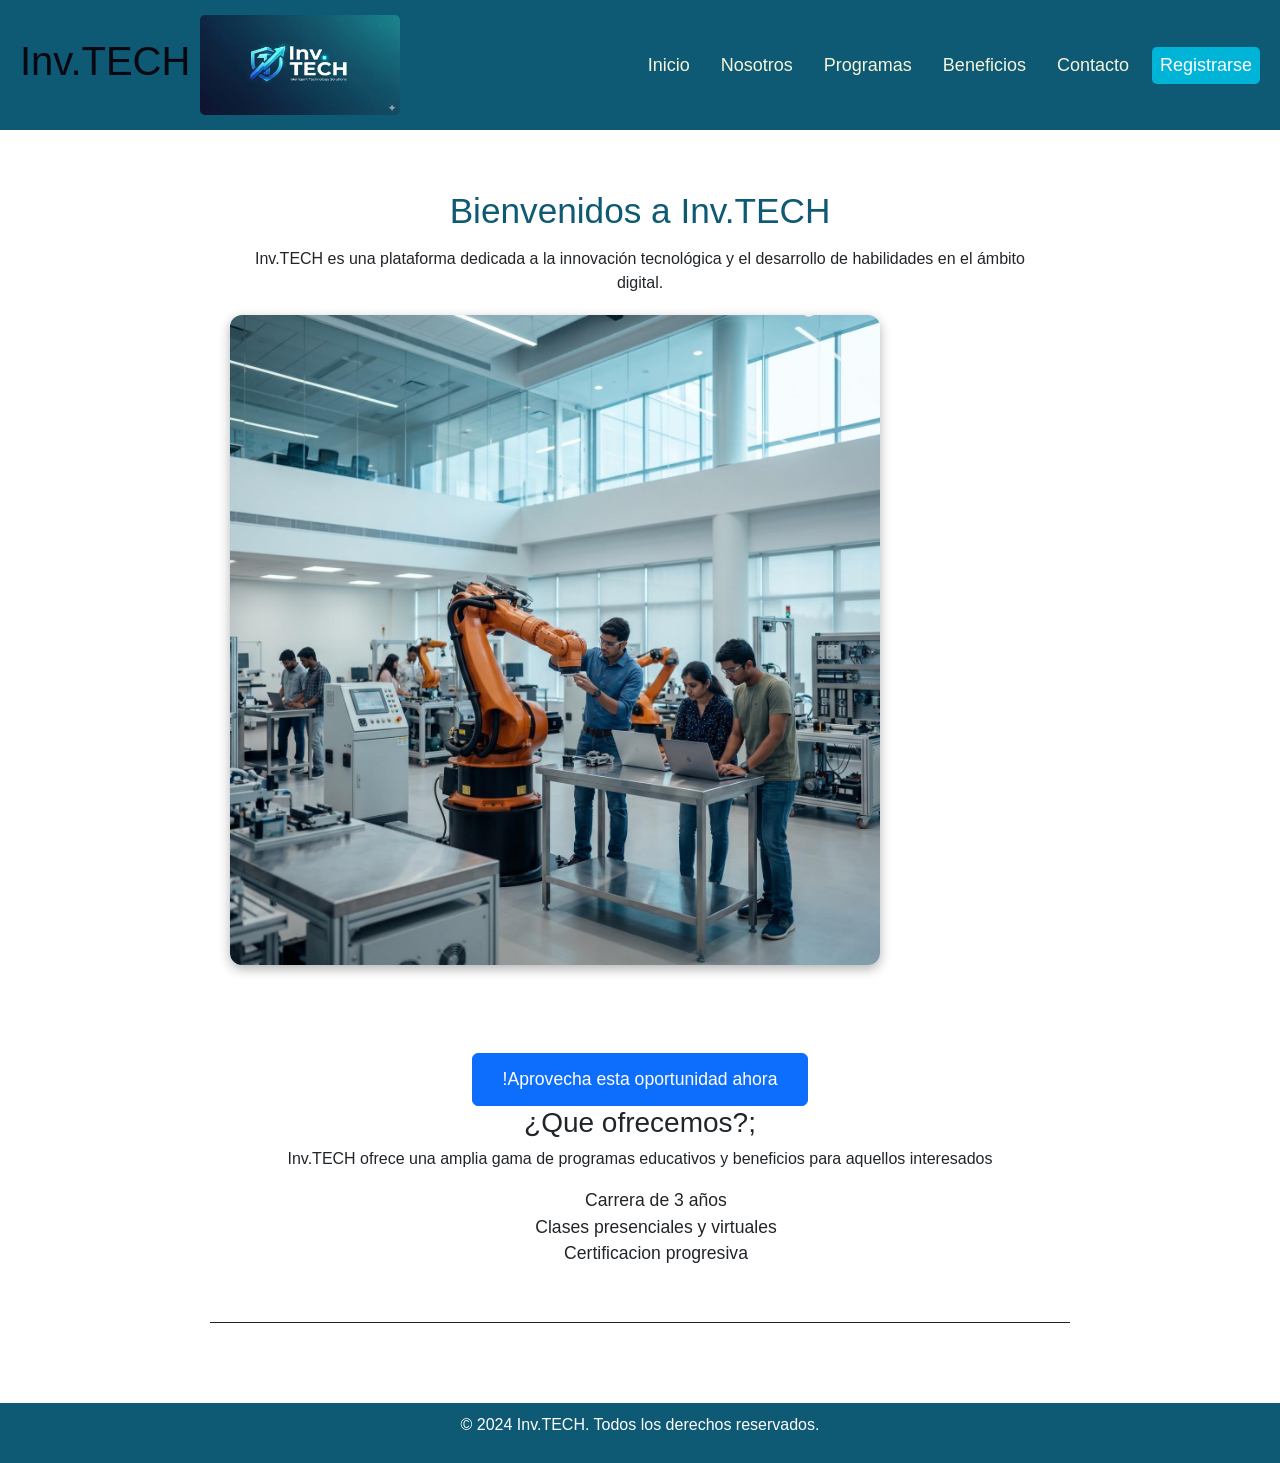
<file: index.html>
<!DOCTYPE html>
<html lang="es">
    <head>
        <meta charset="UTF-8">
        <meta name="viewport" content="width=device-width, initial-scale=1.0">
        <title>Inv.TECH</title>
        <link href="https://cdn.jsdelivr.net/npm/bootstrap@5.3.3/dist/css/bootstrap.min.css" rel="stylesheet">
        <link rel="stylesheet" href="style.css">
    </head>
    <body>
        <header class="Encabezado">
            <div class="marca">
                <h1>Inv.TECH</h1>
                <img src="logo.jpg" alt="Logo de Inv.TECH" class="logo" width="200" height="100">
            </div>
            <nav class="navbar navbar-expand-lg menu">
                <ul class="navbar-nav">
                    <li class="nav-item"><a class="nav-link" href="#inicio">Inicio</a></li>
                    <li class="nav-item"><a class="nav-link" href="nosotros.html">Nosotros</a></li>
                    <li class="nav-item"><a class="nav-link" href="programas.html">Programas</a></li>
                    <li class="nav-item"><a class="nav-link" href="beneficios.html">Beneficios</a></li>
                    <li class="nav-item"><a class="nav-link" href="contacto.html">Contacto</a></li>
                    <li class="nav-item"><a class="nav-link Registro" href="registro.html">Registrarse</a></li>
                </ul>
            </nav>
        </header>
        <main class="contenido">
            <section id="inicio" class="bloque">
                <h2>Bienvenidos a Inv.TECH</h2>
                <p>Inv.TECH es una plataforma dedicada a la innovación tecnológica y el desarrollo de habilidades en el ámbito digital.</p>
                <img src="6.jpg" alt="Imagen de bienvenida" class="imagen-bienvenida" width="600" height="400">
                <br></br>
                <a href="registro.html" class="btn btn-primary"> !Aprovecha esta oportunidad ahora</a>
                <h3>¿Que ofrecemos?;</h3>
                <p>Inv.TECH ofrece una amplia gama de programas educativos y beneficios para aquellos interesados
                    <ul>
                        <li>Carrera de 3 años</li>
                        <li>Clases presenciales y virtuales</li>
                        <li>Certificacion progresiva</li>
                    </ul>
            </section>
        </main>
        <footer class="pie-de-pagina">
            <p>&copy; 2024 Inv.TECH. Todos los derechos reservados.</p>
        </footer>
        <script src="script.js"></script>
    </body>
</html>
</file>
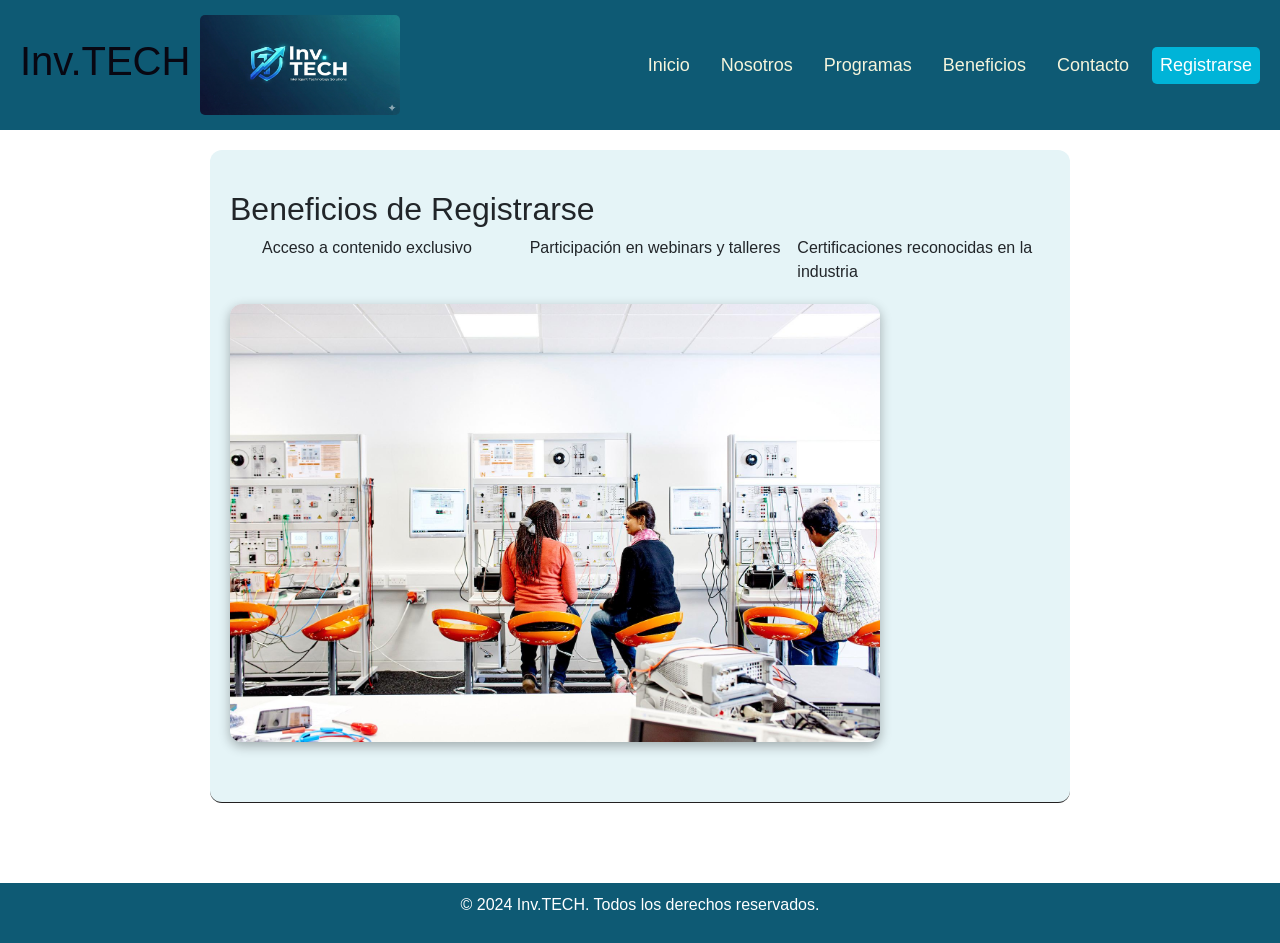
<file: beneficios.html>
<!DOCTYPE html>
<html lang="es">
    <head>
        <meta charset="UTF-8">
        <meta name="viewport" content="width=device-width, initial-scale=1.0">
        <title>Inv.TECH</title>
        <link href="https://cdn.jsdelivr.net/npm/bootstrap@5.3.3/dist/css/bootstrap.min.css" rel="stylesheet">
        <link rel="stylesheet" href="style.css">
    </head>
    <body>
        <header class="Encabezado">
            <div class="marca">
                <h1>Inv.TECH</h1>
                <img src="logo.jpg" alt="Logo de Inv.TECH" class="logo" width="200" height="100">
            </div>
            <nav class="navbar navbar-expand-lg menu">
                <ul class="navbar-nav">
                    <li class="nav-item"><a class="nav-link" href="index.html">Inicio</a></li>
                    <li class="nav-item"><a class="nav-link" href="nosotros.html">Nosotros</a></li>
                    <li class="nav-item"><a class="nav-link" href="programas.html">Programas</a></li>
                    <li class="nav-item"><a class="nav-link" href="beneficios.html">Beneficios</a></li>
                    <li class="nav-item"><a class="nav-link" href="contacto.html">Contacto</a></li>
                    <li class="nav-item"><a class="nav-link Registro" href="registro.html">Registrarse</a></li>
                </ul>
            </nav>
        </header>
        <main class="contenido">
            <section id="beneficios" class="bloque">
                <h2>Beneficios de Registrarse</h2>
                <ul class="beneficios">
                    <li>Acceso a contenido exclusivo</li>
                    <li>Participación en webinars y talleres</li>
                    <li>Certificaciones reconocidas en la industria</li>
                </ul>
                <img src="3.jpg" alt="Imagen de bienvenida" class="imagen-bienvenida" width="600" height="400">
            </section>
        </main>
        <footer class="pie-de-pagina">
            <p>&copy; 2024 Inv.TECH. Todos los derechos reservados.</p>
        </footer>
        <script src="script.js"></script>
    </body>
</html>
</file>
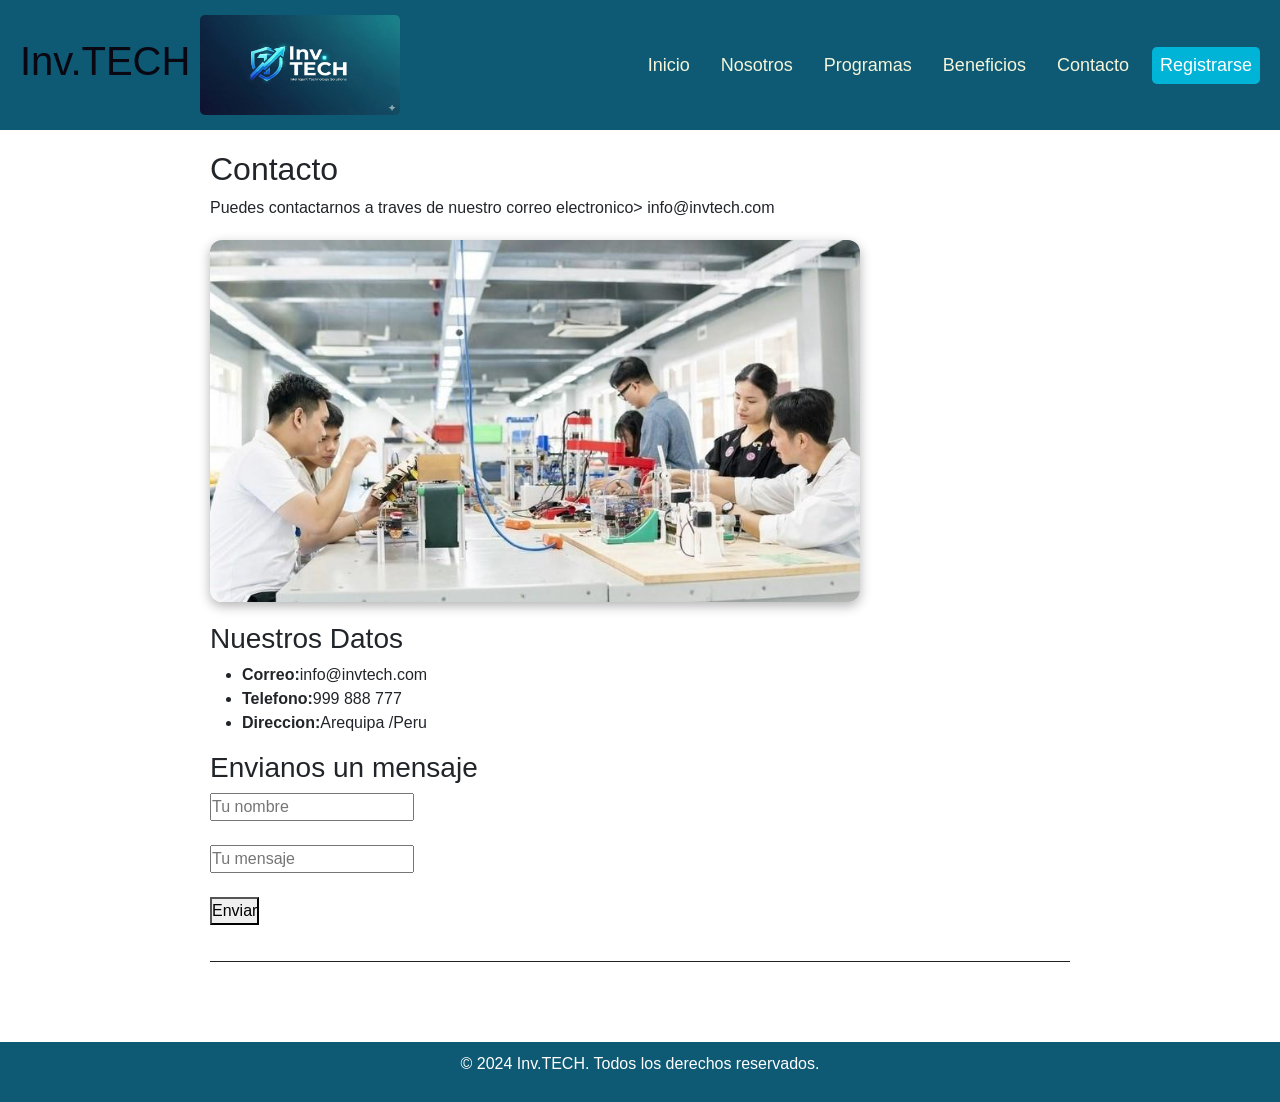
<file: contacto.html>
<!DOCTYPE html>
<html lang="es">
    <head>
        <meta charset="UTF-8">
        <meta name="viewport" content="width=device-width, initial-scale=1.0">
        <title>Inv.TECH</title>
        <link href="https://cdn.jsdelivr.net/npm/bootstrap@5.3.3/dist/css/bootstrap.min.css" rel="stylesheet">
        <link rel="stylesheet" href="style.css">
    </head>
    <body>
        <header class="Encabezado">
            <div class="marca">
                <h1>Inv.TECH</h1>
                <img src="logo.jpg" alt="Logo de Inv.TECH" class="logo" width="200" height="100">
            </div>
            <nav class="navbar navbar-expand-lg menu">
                <ul class="navbar-nav">
                    <li class="nav-item"><a class="nav-link" href="index.html">Inicio</a></li>
                    <li class="nav-item"><a class="nav-link" href="nosotros.html">Nosotros</a></li>
                    <li class="nav-item"><a class="nav-link" href="programas.html">Programas</a></li>
                    <li class="nav-item"><a class="nav-link" href="beneficios.html">Beneficios</a></li>
                    <li class="nav-item"><a class="nav-link" href="contacto.html">Contacto</a></li>
                    <li class="nav-item"><a class="nav-link Registro" href="registro.html">Registrarse</a></li>
                </ul>
            </nav>
        </header>
        <main class="contenido">
            <section id="contacto" class="bloque">
                <h2>Contacto</h2>
                <p>Puedes contactarnos a traves de nuestro correo electronico> info@invtech.com</p>
                <img src="1.jpg" alt="Imagen de bienvenida" class="imagen-bienvenida" width="600" height="400">
                <h3>Nuestros Datos</h3>
                <ul>
                    <li><b>Correo:</b>info@invtech.com</li>
                    <li><b>Telefono:</b>999 888 777</li>
                    <li><b>Direccion:</b>Arequipa /Peru</li>
                </ul>
                <h3>Envianos un mensaje</h3>
                <form>
                    <input type="text" id="nombre" placeholder="Tu nombre">
                    <br></br>
                    <input type="text" id="mensaje" placeholder="Tu mensaje">
                    <br></br>
                    <button type="button" onclick="enviarContacto()">Enviar</button>
                </form>
                <p id="msg"></p>
            </section>
        </main>
        <footer class="pie-de-pagina">
            <p>&copy; 2024 Inv.TECH. Todos los derechos reservados.</p>
        </footer>
        <script src="script.js"></script>
    </body>
</html>
</file>
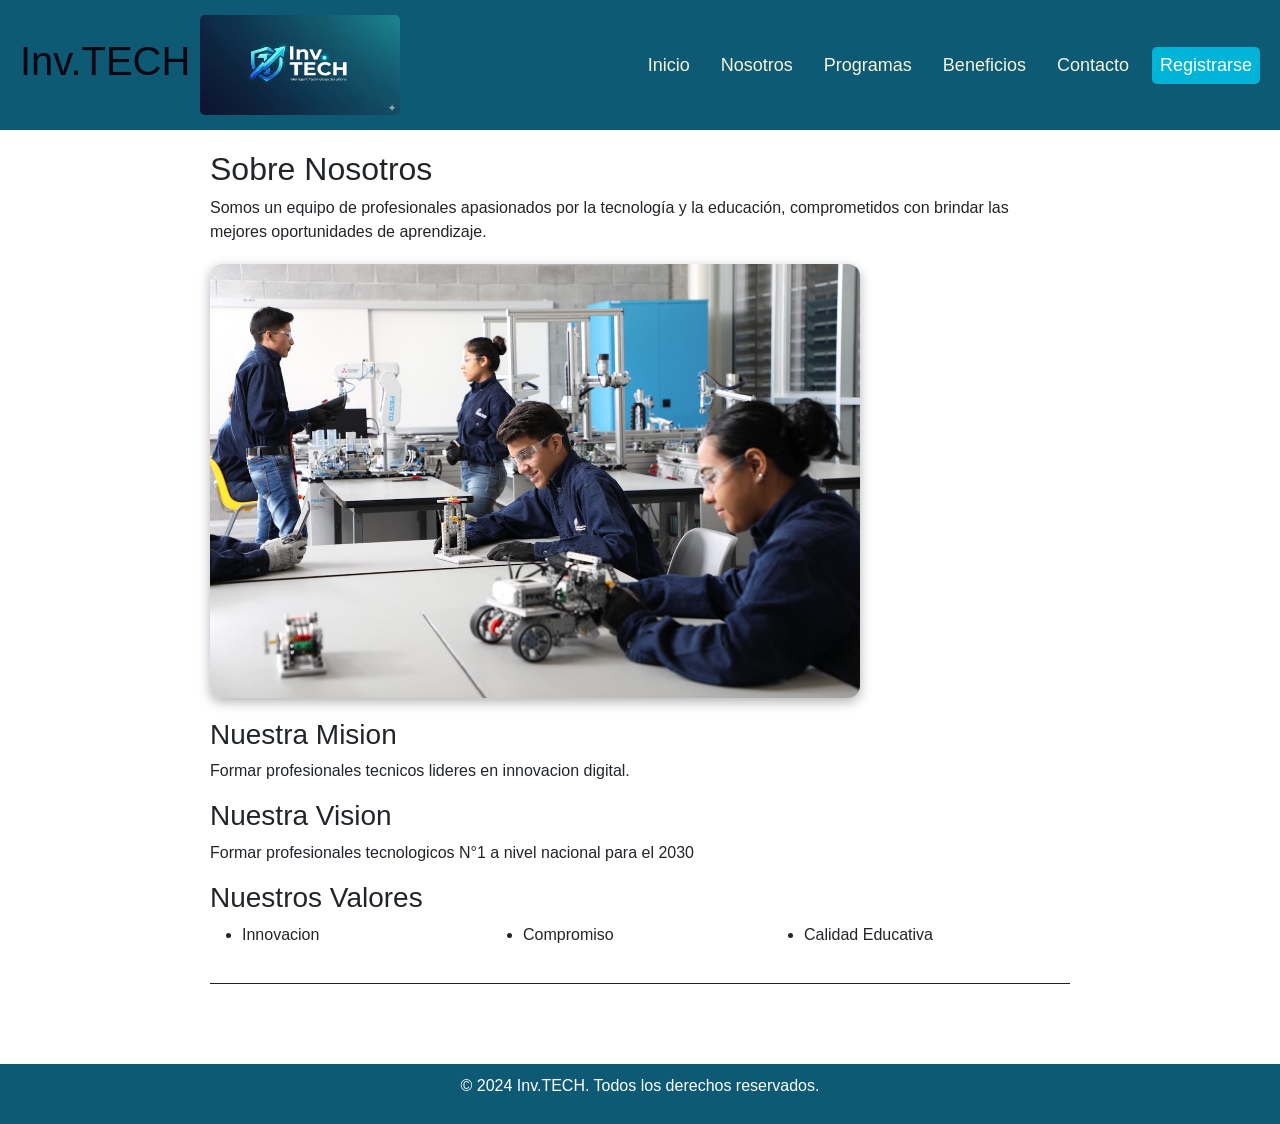
<file: nosotros.html>
<!DOCTYPE html>
<html lang="es">
    <head>
        <meta charset="UTF-8">
        <meta name="viewport" content="width=device-width, initial-scale=1.0">
        <title>Inv.TECH</title>
        <link href="https://cdn.jsdelivr.net/npm/bootstrap@5.3.3/dist/css/bootstrap.min.css" rel="stylesheet">
        <link rel="stylesheet" href="style.css">
    </head>
    <body>
        <header class="Encabezado">
            <div class="marca">
                <h1>Inv.TECH</h1>
                <img src="logo.jpg" alt="Logo de Inv.TECH" class="logo" width="200" height="100">
            </div>
            <nav class="navbar navbar-expand-lg menu">
                <ul class="navbar-nav">
                    <li class="nav-item"><a class="nav-link" href="index.html">Inicio</a></li>
                    <li class="nav-item"><a class="nav-link" href="nosotros.html">Nosotros</a></li>
                    <li class="nav-item"><a class="nav-link" href="programas.html">Programas</a></li>
                    <li class="nav-item"><a class="nav-link" href="beneficios.html">Beneficios</a></li>
                    <li class="nav-item"><a class="nav-link" href="contacto.html">Contacto</a></li>
                    <li class="nav-item"><a class="nav-link Registro" href="registro.html">Registrarse</a></li>
                </ul>
            </nav>
        </header>
        <main class="contenido">
            <section id="nosotros" class="bloque">
                <h2>Sobre Nosotros</h2>
                <p>Somos un equipo de profesionales apasionados por la tecnología y la educación, comprometidos con brindar las mejores oportunidades de aprendizaje.</p>
                <img src="10.jpg" alt="Imagen de bienvenida" class="imagen-bienvenida" width="600" height="400">
                <h3>Nuestra Mision</h3>
                <p> Formar profesionales tecnicos lideres en innovacion digital.</p>
                <h3>Nuestra Vision</h3>
                <p>Formar profesionales tecnologicos N°1 a nivel nacional para el 2030</p>
                <h3>Nuestros Valores</h3>
                <ul class="valores">
                    <li>Innovacion</li>
                    <li>Compromiso</li>
                    <li>Calidad Educativa</li>
                </ul>
            </section>
        </main>
        <footer class="pie-de-pagina">
            <p>&copy; 2024 Inv.TECH. Todos los derechos reservados.</p>
        </footer>
        <script src="script.js"></script>
    </body>
</html>
</file>
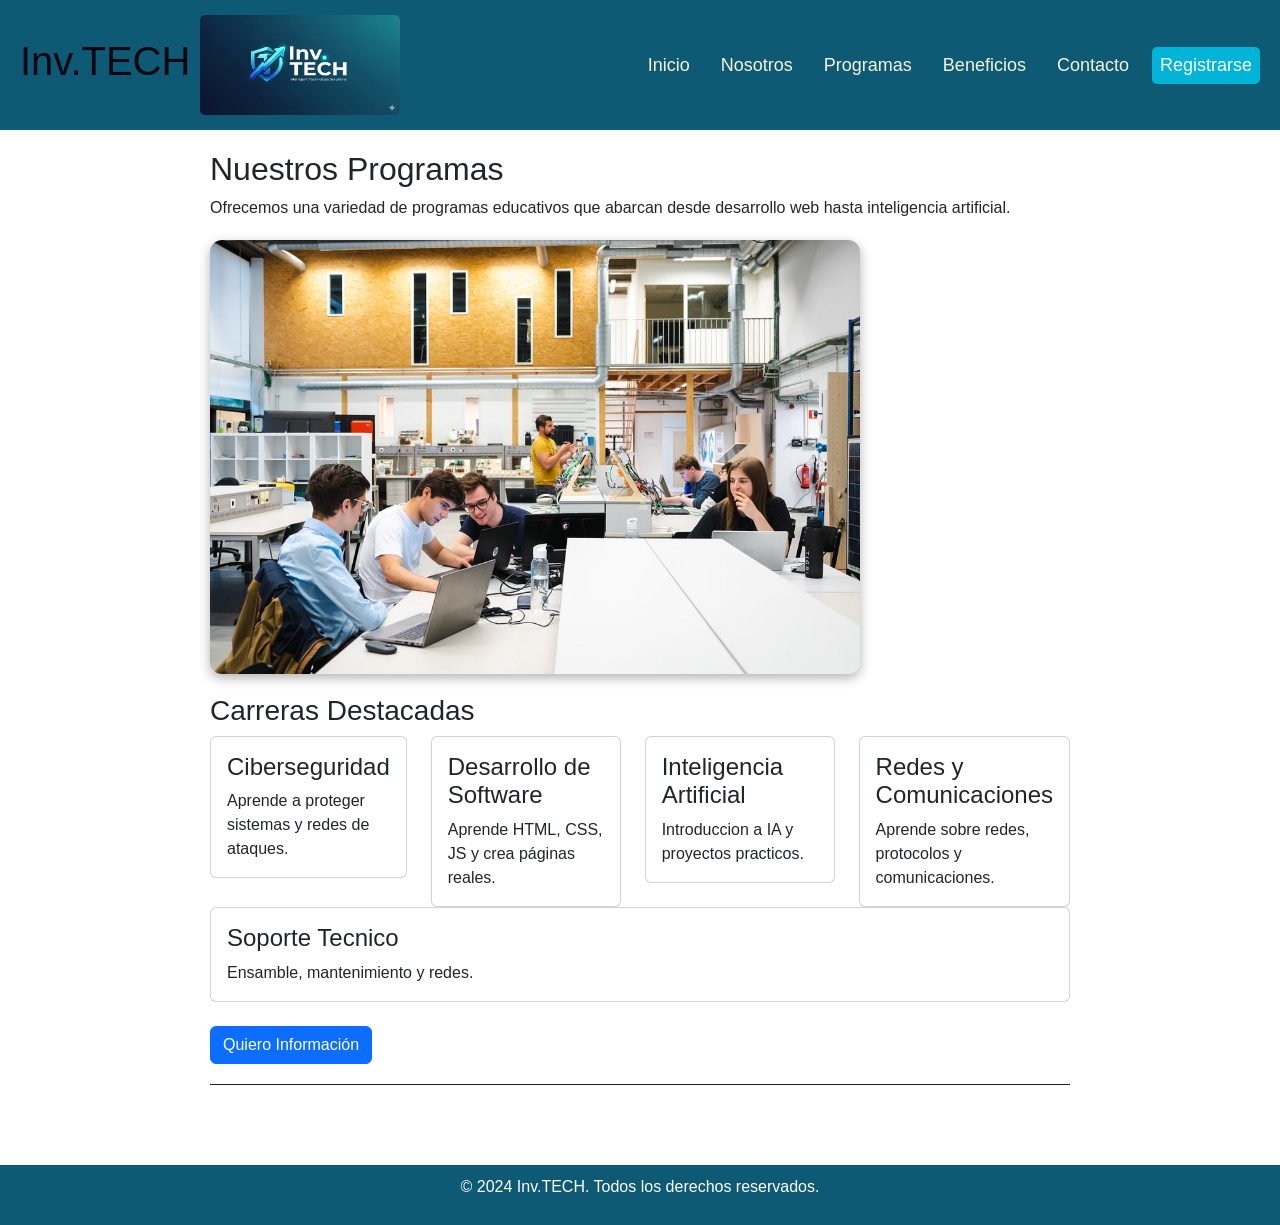
<file: programas.html>
<!DOCTYPE html>
<html lang="es">
    <head>
        <meta charset="UTF-8">
        <meta name="viewport" content="width=device-width, initial-scale=1.0">
        <title>Inv.TECH</title>
        <link href="https://cdn.jsdelivr.net/npm/bootstrap@5.3.3/dist/css/bootstrap.min.css" rel="stylesheet">
        <link rel="stylesheet" href="style.css">
    </head>
    <body>
        <header class="Encabezado">
            <div class="marca">
                <h1>Inv.TECH</h1>
                <img src="logo.jpg" alt="Logo de Inv.TECH" class="logo" width="200" height="100">
            </div>
            <nav class="navbar navbar-expand-lg menu">
                <ul class="navbar-nav">
                    <li class="nav-item"><a class="nav-link" href="index.html">Inicio</a></li>
                    <li class="nav-item"><a class="nav-link" href="nosotros.html">Nosotros</a></li>
                    <li class="nav-item"><a class="nav-link" href="programas.html">Programas</a></li>
                    <li class="nav-item"><a class="nav-link" href="beneficios.html">Beneficios</a></li>
                    <li class="nav-item"><a class="nav-link" href="contacto.html">Contacto</a></li>
                    <li class="nav-item"><a class="nav-link Registro" href="registro.html">Registrarse</a></li>
                </ul>
            </nav>
        </header>
        <main class="contenido">
            <section id="programas" class="bloque">
                <h2>Nuestros Programas</h2>
                <p>Ofrecemos una variedad de programas educativos que abarcan desde desarrollo web hasta inteligencia artificial.</p>
                <img src="11.jpg" alt="Imagen de bienvenida" class="imagen-bienvenida" width="600" height="400">
                <h3>Carreras Destacadas</h3>
                <div class="row">
                    <div class="col">
                        <div class="programa card">
                            <div class="card-body">
                                <h4 class="card-title">Ciberseguridad</h4>
                                <p class="card-text">Aprende a proteger sistemas y redes de ataques.</p>
                            </div>
                        </div>
                    </div>
                    <div class="col">
                        <div class="programa card">
                            <div class="card-body">
                                <h4 class="card-title">Desarrollo de Software</h4>
                                <p class="card-text">Aprende HTML, CSS, JS y crea páginas reales.</p>
                            </div>
                        </div>
                    </div>
                    <div class="col">
                        <div class="programa card">
                            <div class="card-body">
                                <h4 class="card-title">Inteligencia Artificial</h4>
                                <p class="card-text">Introduccion a IA y proyectos practicos.</p>
                            </div>
                        </div>
                    </div>
                    <div class="col">
                        <div class="programa card">
                            <div class="card-body">
                                <h4 class="card-title">Redes y Comunicaciones</h4>
                                <p class="card-text">Aprende sobre redes, protocolos y comunicaciones.</p>
                            </div>
                        </div>
                    </div>
                    <div class="col">
                        <div class="programa card">
                            <div class="card-body">
                                <h4 class="card-title">Soporte Tecnico</h4>
                                <p class="card-text">Ensamble, mantenimiento y redes.</p>
                            </div>
                        </div>
                    </div>
                </div>
                <br>
                <a href="registro.html" class="btn btn-primary">Quiero Información</a>
            </section>
        </main>
        <footer class="pie-de-pagina">
            <p>&copy; 2024 Inv.TECH. Todos los derechos reservados.</p>
        </footer>
        <script src="script.js"></script>
    </body>
</html>
</file>
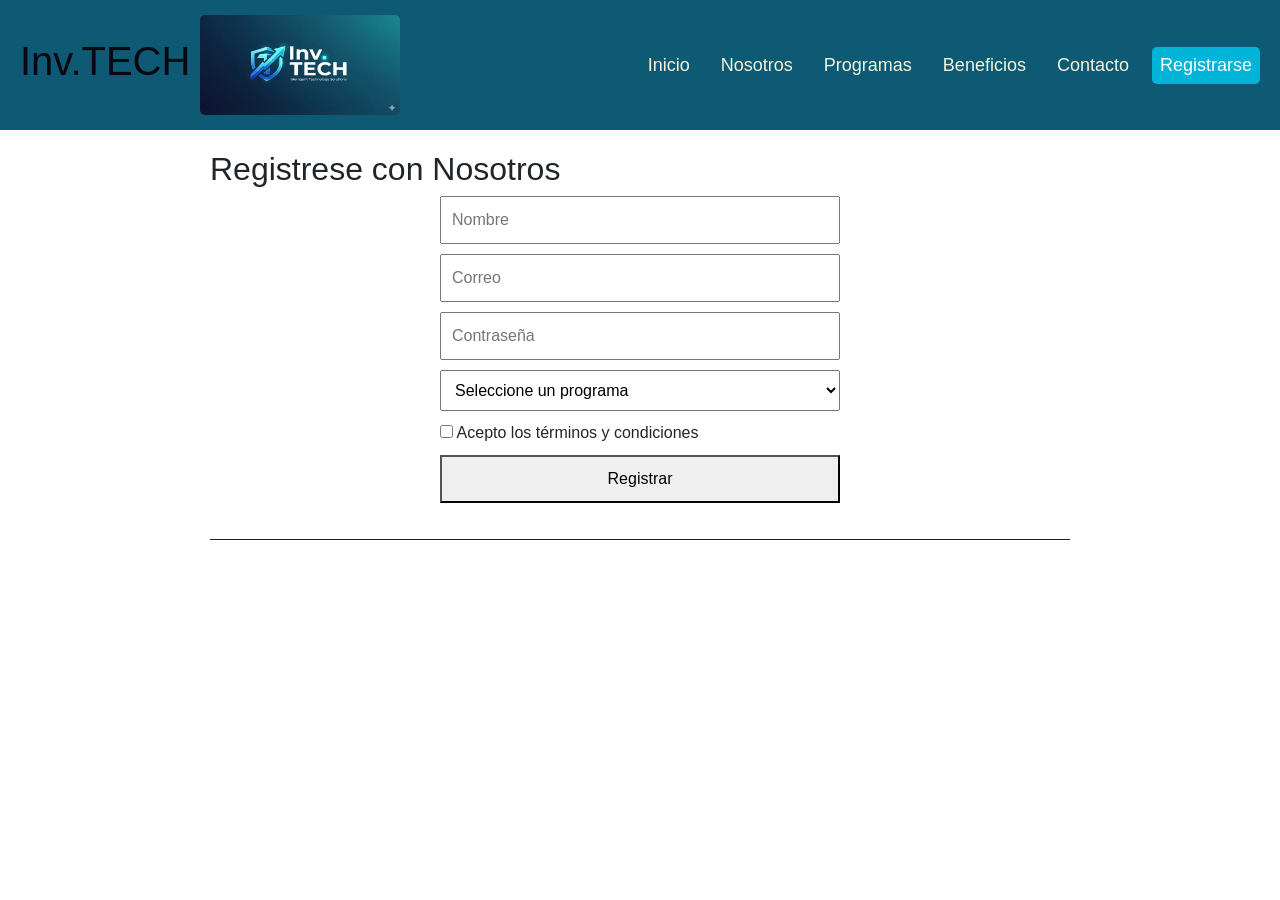
<file: registro.html>
<!DOCTYPE html>
<html lang="es">
    <head>
        <meta charset="UTF-8">
        <meta name="viewport" content="width=device-width, initial-scale=1.0">
        <title>Inv.TECH</title>
        <link href="https://cdn.jsdelivr.net/npm/bootstrap@5.3.3/dist/css/bootstrap.min.css" rel="stylesheet">
        <link rel="stylesheet" href="style.css">
        <style>
            #form{
                display: grid;
                gap: 10px;
                max-width: 400px;
                margin: 0 auto;
            }
            #form input, #form select, #form button{
                padding: 10px;
                font-size: 16px;
            }
            #msg{
                text-align: center;
                color: red;
                font-weight: bold;
            }
        </style>
    </head>
    <body>
        <header class="Encabezado">
            <div class="marca">
                <h1>Inv.TECH</h1>
                <img src="logo.jpg" alt="Logo de Inv.TECH" class="logo" width="200" height="100">
            </div>
            <nav class="navbar navbar-expand-lg menu">
                <ul class="navbar-nav">
                    <li class="nav-item"><a class="nav-link" href="index.html">Inicio</a></li>
                    <li class="nav-item"><a class="nav-link" href="nosotros.html">Nosotros</a></li>
                    <li class="nav-item"><a class="nav-link" href="programas.html">Programas</a></li>
                    <li class="nav-item"><a class="nav-link" href="beneficios.html">Beneficios</a></li>
                    <li class="nav-item"><a class="nav-link" href="contacto.html">Contacto</a></li>
                    <li class="nav-item"><a class="nav-link Registro" href="registro.html">Registrarse</a></li>
                </ul>
            </nav>
        </header>
        <main class="contenido">
            <section id="registro" class="bloque">
                <h2>Registrese con Nosotros</h2>
                <form id="form">   
                    <input id="nombre" placeholder="Nombre">
                    <input id="correo" type="email" placeholder="Correo">
                    <input id="clave" type="password" placeholder="Contraseña">               
                    <select id="programa">
                        <option value="">Seleccione un programa</option>
                        <option value="programa1">Ciberseguridad</option>
                        <option value="programa2">Desarrollo de Software</option>
                        <option value="programa3">Inteligencia Artificial</option>
                        <option value="programa4">Redes y Comunicaciones</option>
                        <option value="programa5">Soporte Tecnico</option>
                    </select>
                    <label for="terminos">
                        <input type="checkbox" id="terminos"> Acepto los términos y condiciones
                    </label>
                    <button type="button" onclick="registrar()">Registrar</button>
                </form>
                <p id="msg"></p>
            </section>
        </main>
        <script src="script.js"></script>
    </body>
</file>
<file: style.css>
*{
    margin: 0;
    padding: 0;
    box-sizing: border-box;
    font-family: Arial, Helvetica, sans-serif;
}
.Encabezado{
    padding: 15px 20px;
    display: flex;
    justify-content: space-between;
    align-items: center;
    color: rgb(8, 7, 18);
    font-size: 20px;    
    font-family: sans-serif;
    background-color: rgb(14, 90, 116)
}
.logo{
    border-radius: 5px;
}
.menu ul {
    list-style: none;
    display: flex;
    gap:15px;
    align-items: center;
}
.menu a{
    color: beige;
    font-size: 18px;
    text-decoration: none;
}
.menu a:hover{
    color: #00b4d8;
    transition: 0.3s;
}
.menu a.Registro {
    background-color: #00b4d8;
    color: white;
    padding: 5px 10px;
    border-radius: 5px;
}
.contenido {
    padding: 20px;
    max-width: 900px;
    margin: auto;
}
.imagen-bienvenida{
    width: 100%;
    max-width: 650px;
    height: auto;
    border-radius: 12px;
    box-shadow: 0px 4px 12px rgba(0,0,0,0.3);
    margin: 20px 0;
    display: block;
}
.pie-de-pagina {
    background: rgb(14,90,116);
    color:white;
    text-align:center;
    padding: 10px;
    margin-top: 20px;
}
@media(max-width:700px){
    .Encabezado{
        flex-direction: column;
    }
    .menu ul{
        flex-direction: column;
        text-align: center;
        margin-top: 10px;
    }
}
.marca{
    display: flex;
    align-items: center;
    gap: 10px;
}
.nombre-insti{
    color: white;
    font-size: 22px;
    font-weight: bold;
    letter-spacing: 1px;
}
.valores{
    display: grid;
    grid-template-columns: repeat(3, 1fr);
    gap: 15px;
}
.beneficios{
    display: grid;
    grid-template-columns: repeat(3, 1fr);
    gap: 15px;
    list-style: none;
}
.bloque{
    margin-bottom: 40px;
    padding-bottom: 20px;
    border-bottom: 1px solid #222020;
}
#inicio {
    text-align: center;
    padding: 40px 20px;
}
#inicio h2 {
    font-size: 2.2rem;
    margin-bottom: 15px;
    color: rgb(14, 90, 116);
}
#inicio ul li {
    list-style: none;
    font-size: 1.1rem;
}
#inicio .btn-primary {
    margin-top: 20px;
    padding: 12px 30px;
    font-size: 1.1rem;
}
#beneficios {
    background-color: #e5f4f7;
    padding: 40px 20px;
    border-radius: 12px;
}
.programa.card {
    transition: transform 0.2s, box-shadow 0.2s;
}
.programa.card:hover {
    transform: translateY(-5px);
    box-shadow: 0 8px 16px rgba(0, 0, 0, 0.2);
}
</file>
